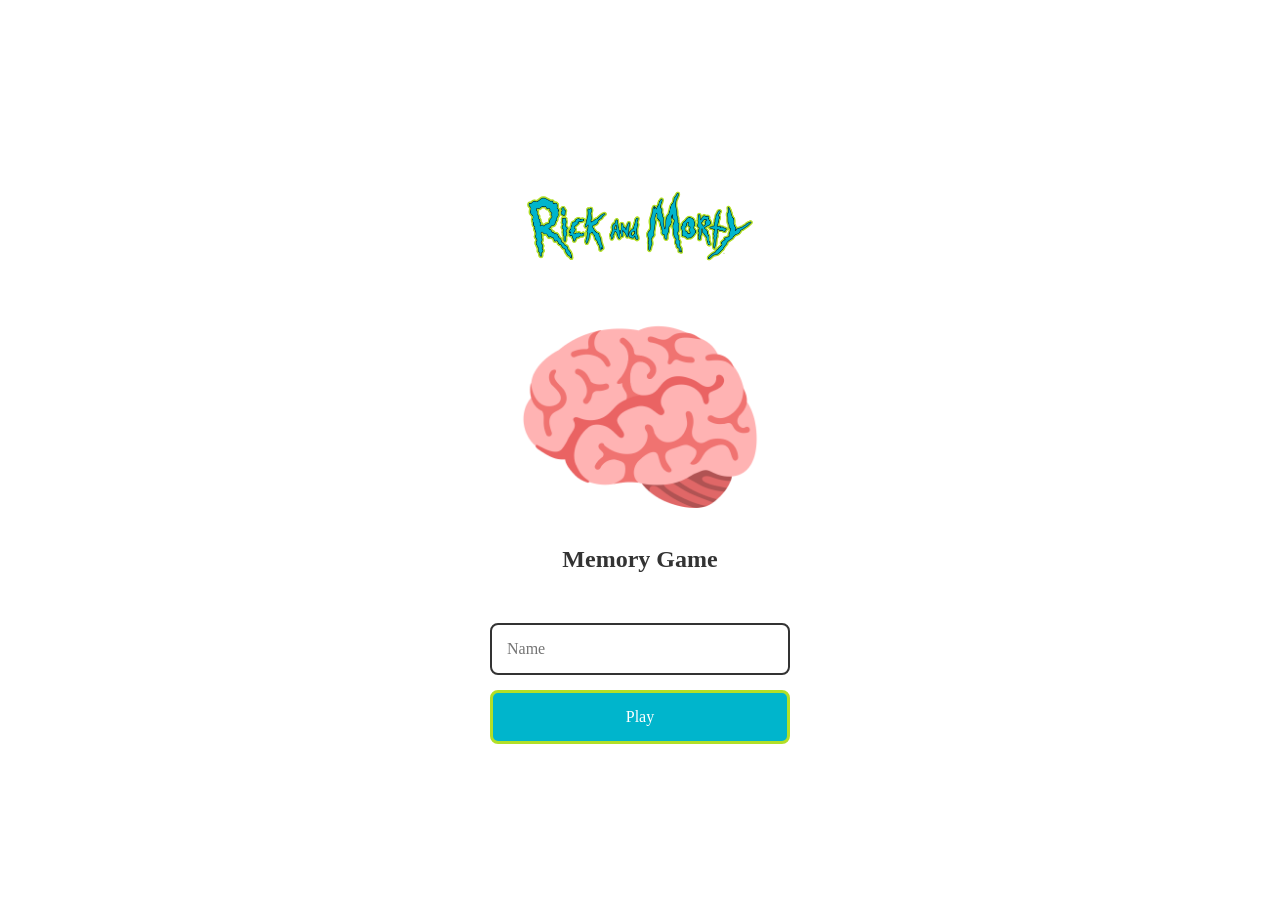
<file: index.html>
<!DOCTYPE html>
<html lang="en">

<head>
  <meta charset="UTF-8">
  <meta name="viewport" content="width=device-width, initial-scale=1.0">

  <link rel="stylesheet" href="./css/reset.css">
  <link rel="stylesheet" href="./css/login.css">

  <script defer src="./js/login.js"></script>
  <link rel="shortcut icon" href="./imagens/brain.png" type="image/x-icon">
  <title>Memory Game | Login</title>
</head>

<body>

  <form class="login-form">

    <div class="login__header">
      <img src="./imagens/logo.png" alt="logo">
      <img src="./imagens/brain.png" alt="brain icon">
      <h1>Memory Game</h1>
    </div>

    <input type="text" placeholder="Name" class="login__input">
    <button type="submit" class="login__button">Play</button>

  </form>

</body>

</html>
</file>
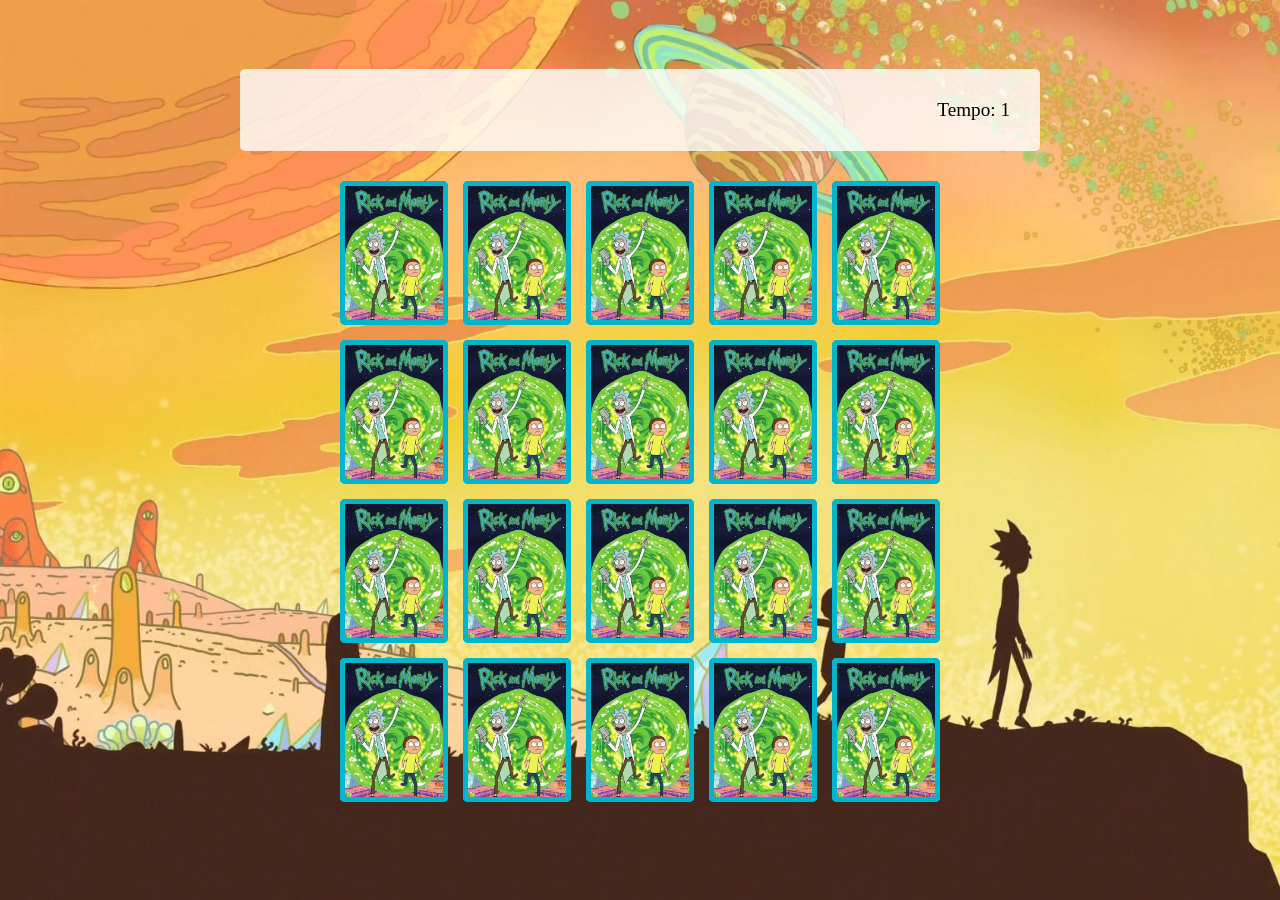
<file: pages/game.html>
<!DOCTYPE html>
<html lang="en">

<head>
  <meta charset="UTF-8">
  <meta name="viewport" content="width=device-width, initial-scale=1.0">
  <link rel="stylesheet" href="../css/reset.css">
  <link rel="stylesheet" href="../css/game.css">

  <script defer src="../js/game.js"></script>

  <title>Memory Game</title>
</head>

<body>

  <main>
    <header>
      <span class="player"></span>
      <span>Tempo: <span class="timer">00</span></span>
    </header>

    <div class="grid"></div>
  </main>

</body>

</html>
</file>
<file: css/login.css>
.login-form {
  align-items: center;
  display: flex;
  flex-direction: column;
  height: 100vh;
  justify-content: center;
}

.login__header {
  align-items: center;
  display: flex;
  flex-direction: column;
  justify-content: center;
  margin-bottom: 50px;
}

.login__header img {
  width: 250px;
}



.login__header h1 {
  color: #333;
  font-size: 1.5em;
}

.login__input {
  border: 2px solid #333;
  border-radius: 8px;
  color: #333;
  font-size: 1em;
  margin-bottom: 15px;
  max-width: 300px;
  outline: none;
  padding: 15px;
  width: 100%;
}

.login__button {
  background-color: #00b5cc;
  border: 3px solid #b2df28;
  border-radius: 8px;
  color: #fff;
  cursor: pointer;
  font-size: 1em;
  max-width: 300px;
  padding: 15px;
  width: 100%;
}

.login__button:disabled {
  background-color: #eee;
  border: 2px solid #969595;
  color: #aaa;
  cursor: auto;
}
</file>
<file: css/game.css>
main {
    display: flex;
    flex-direction: column;
    width: 100%;
    background-image: url('../imagens/bg.jpg');
    background-size: cover;
    min-height: 100vh;
    align-items: center;
    justify-content: center;
    padding: 20px 20px 50px;
  }
  
  header {
    display: flex;
    align-items: center;
    justify-content: space-between;
    background-color: rgba(255, 255, 255, 0.8);
    font-size: 1.2em;
    width: 100%;
    max-width: 800px;
    padding: 30px;
    margin: 0 0 30px;
    border-radius: 5px;
  }
  
  .grid {
    display: grid;
    grid-template-columns: repeat(5, 2fr);
    gap: 15px;
    width: 100%;
    max-width: 600px;
    margin: 0 auto;
  }
  
  .card {
    aspect-ratio: 3/4;
    width: 100%;
    border-radius: 5px;
    position: relative;
    transition: all 400ms ease;
    transform-style: preserve-3d;
    background-color: #ccc;
  }
  
  .face {
    width: 100%;
    height: 100%;
    position: absolute;
    background-size: cover;
    background-position: center;
    border: 5px solid #00b5cc;
    border-radius: 5px;
    transition: all 400ms ease;
  }
  
  .front {
    transform: rotateY(180deg);
  }
  
  .back {
    background-image: url('../imagens/back.png');
    backface-visibility: hidden;
  }
  
  .reveal-card {
    transform: rotateY(180deg);
  }
  
  .disabled-card {
    filter: saturate(0);
    opacity: 0.5;
  }
  
  @media screen and (max-width:920px) {
    .grid {
      grid-template-columns: repeat(5, 1fr);
  
    }
  }
</file>
